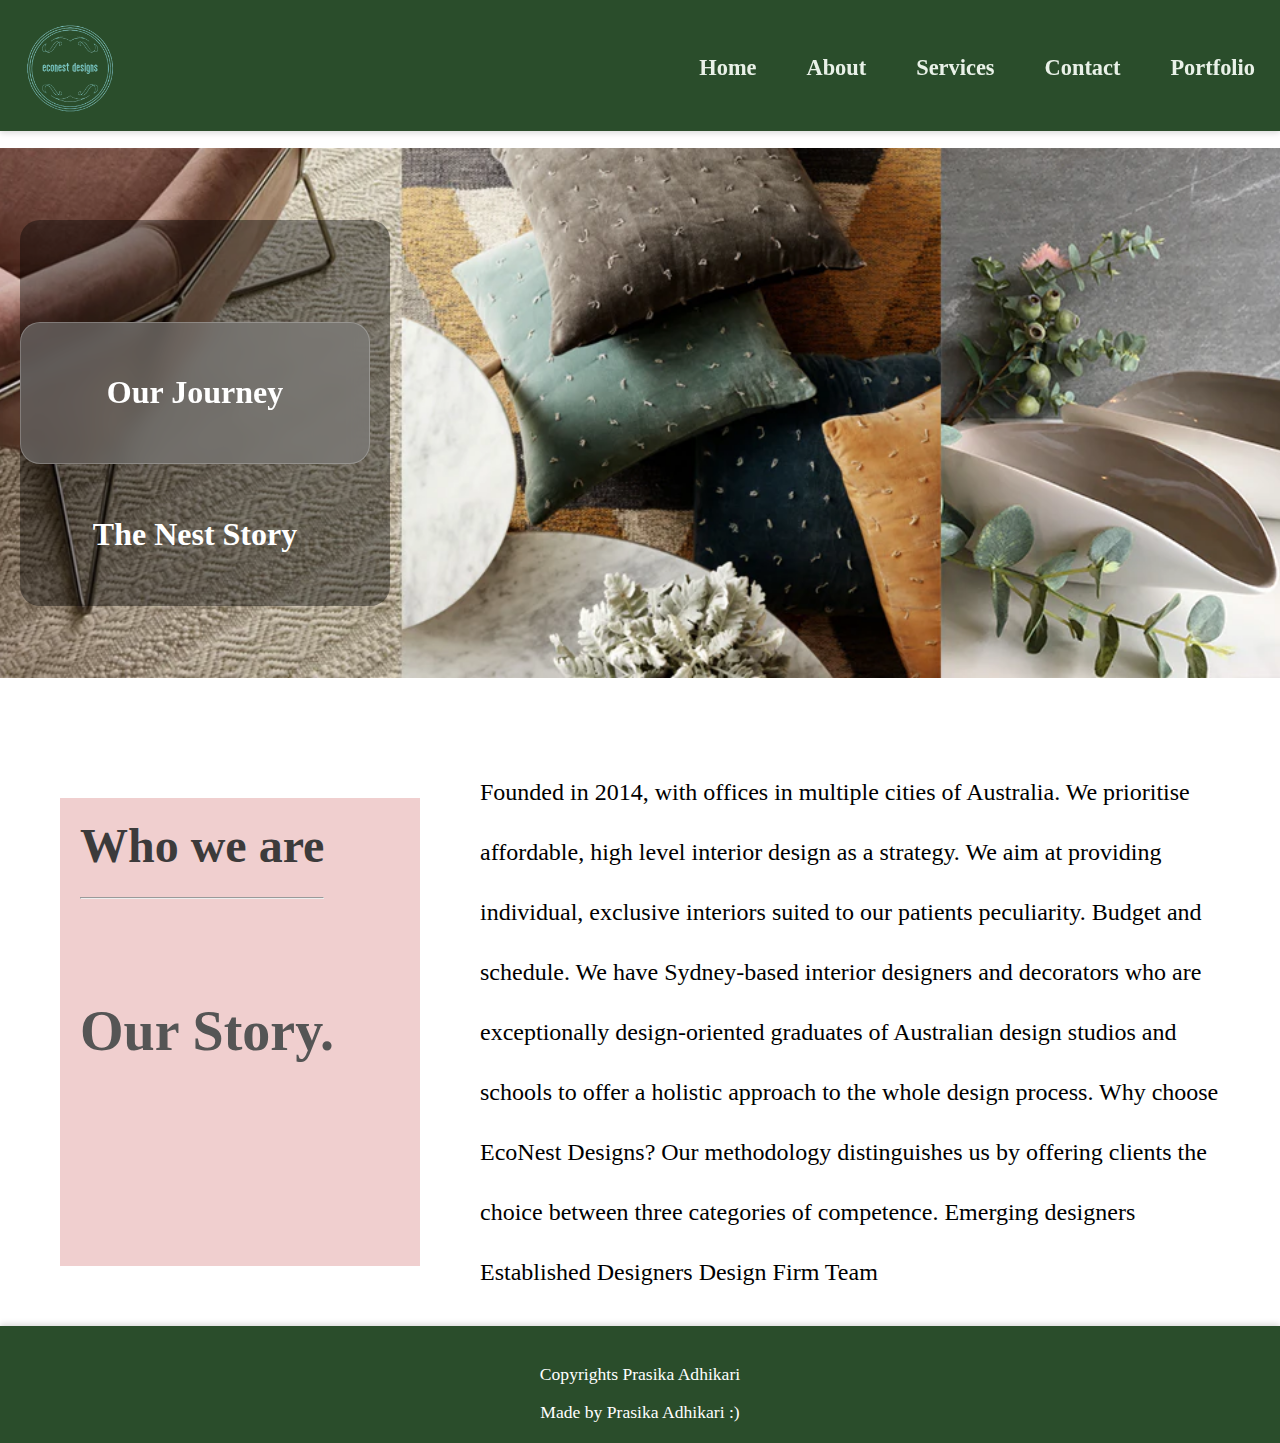
<file: about.html>
<!DOCTYPE html>
<html lang="en">

<head>
    <meta charset="UTF-8">
    <meta name="viewport" content="width=device-width, initial-scale=1.0">
    <title>Document</title>
    <link rel="stylesheet" href="index.css">
</head>
<header>
    <nav>
        <ul>
            <li>
                <a href="index.html" class="logo-link">
                    <img src="Assets/logo2.png" alt="logo of the company">
                </a>
            </li>
        </ul>
        <ul>
            <li><a href="index.html">Home</a></li>
            <li><a href="about.html">About</a></li>
            <li><a href="services.html">Services</a></li>
            <li><a href="contact.html">Contact</a></li>
            <li><a href="portfolio.html">Portfolio</a></li>
        </ul>
    </nav>
</header>

<body>
    <br>

    <section class="about">
        <section class="about-section">
            <h1 class="about-item">Our Journey</h1>
            <h4 class="aitem" style="text-align: center; font-size: 2rem; padding: 10px 0;">The Nest Story</h4>
        </section>
    </section>
    <section class="ahero">
        <section class="hero-about">
            <article class="topic">Who we are
                <hr>
            </article>

            <article class="detail">
                <p> <b> Our Story.

                    </b></p>
            </article>

        </section>
        <section class="about-detail">
            <p style="line-height: 60px;">Founded in 2014, with offices in multiple cities of Australia.
                We prioritise affordable, high level interior design as a strategy. We aim at providing individual,
                exclusive interiors suited to our patients peculiarity.

                Budget and schedule. We have Sydney-based interior designers and decorators who are exceptionally
                design-oriented graduates of Australian design studios and schools to offer a holistic approach to the
                whole design process.

                Why choose EcoNest Designs?
                Our methodology distinguishes us by offering clients the choice between three categories of competence.
                Emerging designers
                Established Designers
                Design Firm Team</p>
        </section>
    </section>
    <footer class="footer">
        <p>Copyrights Prasika Adhikari</p>
        <span>Made by Prasika Adhikari :)</span>
    </footer>
</body>

</html>
</file>
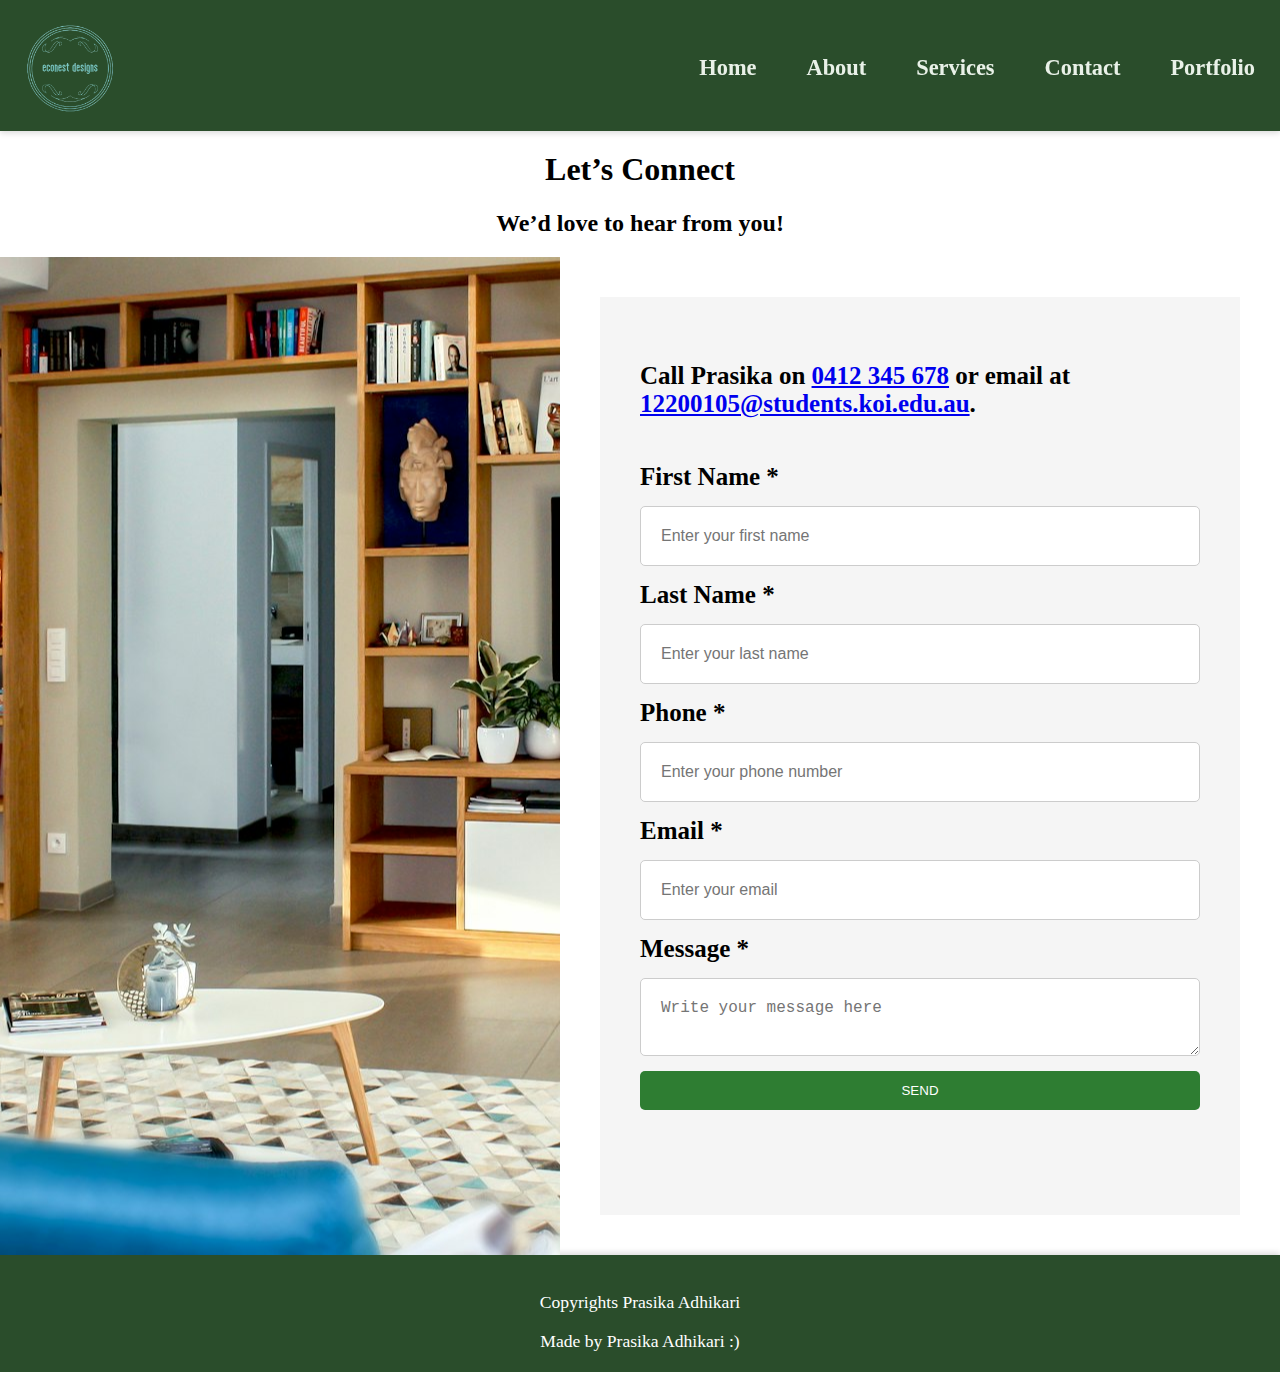
<file: contact.html>
<!DOCTYPE html>
<html lang="en">

<head>
    <meta charset="UTF-8">
    <meta name="viewport" content="width=device-width, initial-scale=1.0">
    <title>Contact Eco Nest Design Solutions</title>
    <link rel="stylesheet" href="index.css">
</head>


<header>
    <nav>
        <ul>
            <li>
                <a href="index.html" class="logo-link">
                    <img src="Assets/logo2.png" alt="logo of the company">
                </a>
            </li>
        </ul>
        <ul>
            <li><a href="index.html">Home</a></li>
            <li><a href="about.html">About</a></li>
            <li><a href="services.html">Services</a></li>
            <li><a href="contact.html">Contact</a></li>
            <li><a href="portfolio.html">Portfolio</a></li>
        </ul>
    </nav>


</header>


<body>
    <h1 class="contact-topic" style="text-align: center;"><b>Let’s Connect</h1>
    <h2 class="contact-topic1" style="text-align: center;">We’d love to hear from you!</h2>
    <section class="contact">
        <section class="contact-left" aria-label="Contact image">


        </section>
        <section class="contact-right">
            <p>
                Call Prasika on <a href="tel:0478318599">0412 345 678</a> or email at
                <a href="mailto:12200105@students.koi.edu.au">12200105@students.koi.edu.au</a>.<br>


            </p>

            <form id="contactForm">
                <label for="firstName">First Name <span class="required">*</span></label>
                <input type="text" id="firstName" name="firstName" required placeholder="Enter your first name">

                <label for="lastName">Last Name <span class="required">*</span></label>
                <input type="text" id="lastName" name="lastName" required placeholder="Enter your last name">

                <label for="phone">Phone <span class="required">*</span></label>
                <input type="tel" id="phone" name="phone" required placeholder="Enter your phone number"
                    pattern="[0-9]{10}" title="Enter 10 digit phone number">

                <label for="email">Email <span class="required">*</span></label>
                <input type="email" id="email" name="email" required placeholder="Enter your email">

                <label for="message">Message <span class="required">*</span></label>
                <textarea id="message" name="message" required placeholder="Write your message here"></textarea>

                <button type="submit">SEND</button>
                <p id="formMessage" class="message"></p>
            </form>
        </section>
    </section>


    <script>
        const form = document.getElementById('contactForm');
        const formMessage = document.getElementById('formMessage');

        form.addEventListener('submit', function (event) {
            event.preventDefault();

            if (form.checkValidity()) {
                formMessage.textContent = "Thank you! Your message has been sent successfully.";
                formMessage.className = "message success";
                form.reset();
            } else {
                formMessage.textContent = "Please fill in all required fields correctly.";
                formMessage.className = "message error";
            }
        });
    </script>
    <footer class="footer">
        <p>Copyrights Prasika Adhikari</p>
        <span>Made by Prasika Adhikari :)</span>
    </footer>
</body>

</html>

</html>
</file>
<file: index.css>
html,
body {
  margin: 0;
  padding: 0;
  overflow-x: hidden;
}
body {
  margin-top: 130px;
}
header {
  position: fixed; /* navbar stays at top */
  top: 0;
  left: 0;
  width: 100%;
  z-index: 1000;
}
nav {
  background-color: #2a4d2b;

  display: flex;
  justify-content: space-between;
  align-items: center;
  padding: 15px 15px 10px 10px;
  position: sticky;
  top: 0;
  z-index: 100;
  box-shadow: 0 2px 6px rgba(0, 0, 0, 0.15);
}

nav ul {
  list-style: none;
  align-items: right;
  margin: 0;
  padding: 0;
  display: flex;
  gap: 30px;
}

nav ul li a {
  color: #e9f1e8;
  text-decoration: none;
  font-weight: 600;
  font-size: 1.4rem;
  padding: 6px 10px;
  border-radius: 5px;
  transition: background-color 0.3s ease, color 0.3s ease;
}

nav ul li a:hover,
nav ul li a:focus {
  background-color: #a3c293;

  color: #1b2f17;
  outline: none;
}
nav img {
  width: 100px;
  height: 100px;
}
nav a.logo-link:hover {
  background: none;
}

/* Index.Html CSS (Home page) */

.hero-section {
  width: 100%;
  height: 50vh; /* full screen height */
  background-image: url("Assets/cover1.jpg");
  background-size: cover; /* image covers the section */
  background-position: center; /* center the image */
  background-repeat: no-repeat;
  display: flex;
  justify-content: center;
  align-items: center;
  color: white;
  font-size: 2rem;
  margin-bottom: 60px;
  padding: 40px 20px;
}

.hero-section .hero-item {
  height: 100px;
  background-color: rgba(128, 128, 128, 0.564);
  display: flex;
  flex-direction: column;
  padding: 50px;
  border-radius: 20px;
  align-items: center;
  justify-content: center;
  gap: 20px;
  backdrop-filter: blur(10px);
  border: 1px rgba(255, 255, 255, 0.227) solid;
}

.css-cards {
  display: flex;
  flex-wrap: wrap;
  gap: 30px;
  justify-content: center;
  margin: 40px 20px;
}

.card {
  width: 380px;
  border-radius: 12px;
  overflow: hidden;
  box-shadow: 0 6px 15px rgba(0, 0, 0, 0.15);
  background-color: #fff;
  transition: transform 0.3s, box-shadow 0.3s;
}

.card:hover {
  transform: translateY(-5px);
  box-shadow: 0 10px 20px rgba(0, 0, 0, 0.2);
}

.card-image img {
  width: 100%;
  height: 180px;
  object-fit: cover;
}

.card h4 {
  margin: 15px;
  color: #2d6a4f;
  font-size: 2em;
}

.card p {
  margin: 0 15px 15px;
  color: #555;
  font-size: 1.5;
  font-weight: bolder;
}
.brief {
  background-color: #e0c6ad;
  display: flex;
  align-items: center;
}
.brief img {
  padding: 20px;
  width: 25%;
  margin-right.contact-right: 0;
  max-width: 100%;
  /height: auto;
}
.brief p {
  color: white;
  font-size: 1.4em;
}

.brief h1 {
  color: rgb(118, 104, 104);
  font-weight: bolder;
}

.brief img {
  padding: 40px;
  width: 25%;
  margin-right.contact-right: 10%;
  transition: transform 0.5s ease-in-out, opacity 0.5s ease-in-out;
}

.brief p:hover {
  transform: scale(1.01);
  opacity: 0.9;
}

.footer {
  background-color: #2a4d2b;
  color: white;
  text-align: center;
  font-weight: 400;
  padding: 15px 10px;
  box-shadow: 0 -2px 6px rgba(0, 0, 0, 0.15);
  font-size: 1.1rem;
  padding: 20px;
}

/* ABOUT US CSS */
.about {
  width: 100%;
  height: 50vh;
  background-image: url("Assets/AboutUs.webp");
  background-size: cover;
  background-position: center;
  background-repeat: no-repeat;
  display: flex;
  flex-direction: column;
  justify-content: center;
  /align-items: center;
  margin-bottom: 60px;
  padding: 40px 20px;
  color: white;
  font-size: 3rem;
}

.about-section {
  background-color: rgba(0, 0, 0, 0.4);
  padding: 80px 20px 0px 0px;
  border-radius: 20px;
  width: 350px;
  text-align: center;
}

.about-item {
  height: 100px;
  background-color: rgba(128, 128, 128, 0.564);
  display: flex;
  flex-direction: column;
  padding: 20px;
  border-radius: 20px;
  align-items: center;
  justify-content: center;
  font-size: xx-large;
  backdrop-filter: blur(10px);
  border: 1px rgba(255, 255, 255, 0.227) solid;
}

.ahero {
  display: flex;
  flex-direction: row;
}
.hero-about {
  display: flex;
  flex-direction: column;
  align-items: flex-start;
  margin: 60px;
  padding: 20px;
  background-color: #f0cfcf;
  width: 25%;
  color: white;
}

.hero-about .topic {
  font-size: 3rem;
  font-weight: 600;
  color: #3c3b3b;
  margin-bottom: 20px;
}
.hero-about .detail {
  max-width: 800px;
  font-size: 3.5rem;
  color: #555;
  text-align: center;
}
.about-detail {
  font-size: 1.5rem;
  width: 60%;
}

/* Contacct Us Page */
.contact {
  display: flex;
  width: 100%;
  min-height: 80vh;
}

.contact-left {
  flex: 1;
  background-image: url(Assets/contact.jpeg);
  background-position: center;
  background-repeat: no-repeat;
}

.contact-right {
  flex: 1;
  padding: 40px;
  background-color: #f5f5f5;
  display: flex;
  flex-direction: column;
  gap: 20px;
  margin: 40px;
  font-size: larger;
  font-size: 25px;
}

.contact-right form {
  display: flex;
  flex-direction: column;
  gap: 15px;
}

.contact-right input,
.contact-right textarea {
  padding: 20px;
  border-radius: 5px;
  border: 1px solid #ccc;
  font-size: 1rem;
}

.contact-right button {
  padding: 12px;
  background-color: #2e7d32;
  color: white;
  border: none;
  border-radius: 5px;
}

.contact-right button:hover {
  background-color: #1b5e20;
}

/* services CSS */
.services {
  display: flex;
  flex-direction: row;
  width: 100%;
  gap: 20px;
  align-items: center;

  .sleft img {
    max-width: 700px;
    height: auto;
    border-radius: 10px;
    padding: 40px;
  }

  .sright {
    font-size: 1.5rem;
    line-height: 1.6;
    padding: 40px;
  }

  /* Media Query */
  /* (phones, < 480px) */
  @media (max-width: 480px) {
    .container {
      margin: 15px;
      padding: 15px;
    }

    h1 {
      font-size: 2em;
    }

    h4 {
      font-size: 1.1em;
    }

    button {
      width: 100%;
    }
  }

  /* Small devices (phones, 481px - 600px) */
  @media (min-width: 481px) and (max-width: 600px) {
    .container {
      margin: 20px;
      padding: 20px;
    }

    h1 {
      font-size: 2.2em;
    }

    h4 {
      font-size: 1.2em;
    }

    button {
      width: 140px;
    }
  }

  /* Medium devices (tablets, 601px - 900px) */
  @media (min-width: 601px) and (max-width: 900px) {
    .container {
      max-width: 600px;
      margin: 30px auto;
      padding: 25px;
    }

    h1 {
      font-size: 2.3em;
    }

    h4 {
      font-size: 1.3em;
    }

    button {
      width: 150px;
    }
  }

  /* Large devices (desktops, >900px) */
  @media (min-width: 901px) {
    .container {
      max-width: 700px;
      margin: 50px auto;
      padding: 30px;
    }

    h1 {
      font-size: 2.5em;
    }

    h4 {
      font-size: 1.4em;
    }

    button {
      width: 120px; /* original width */
    }
  }
}
</file>
